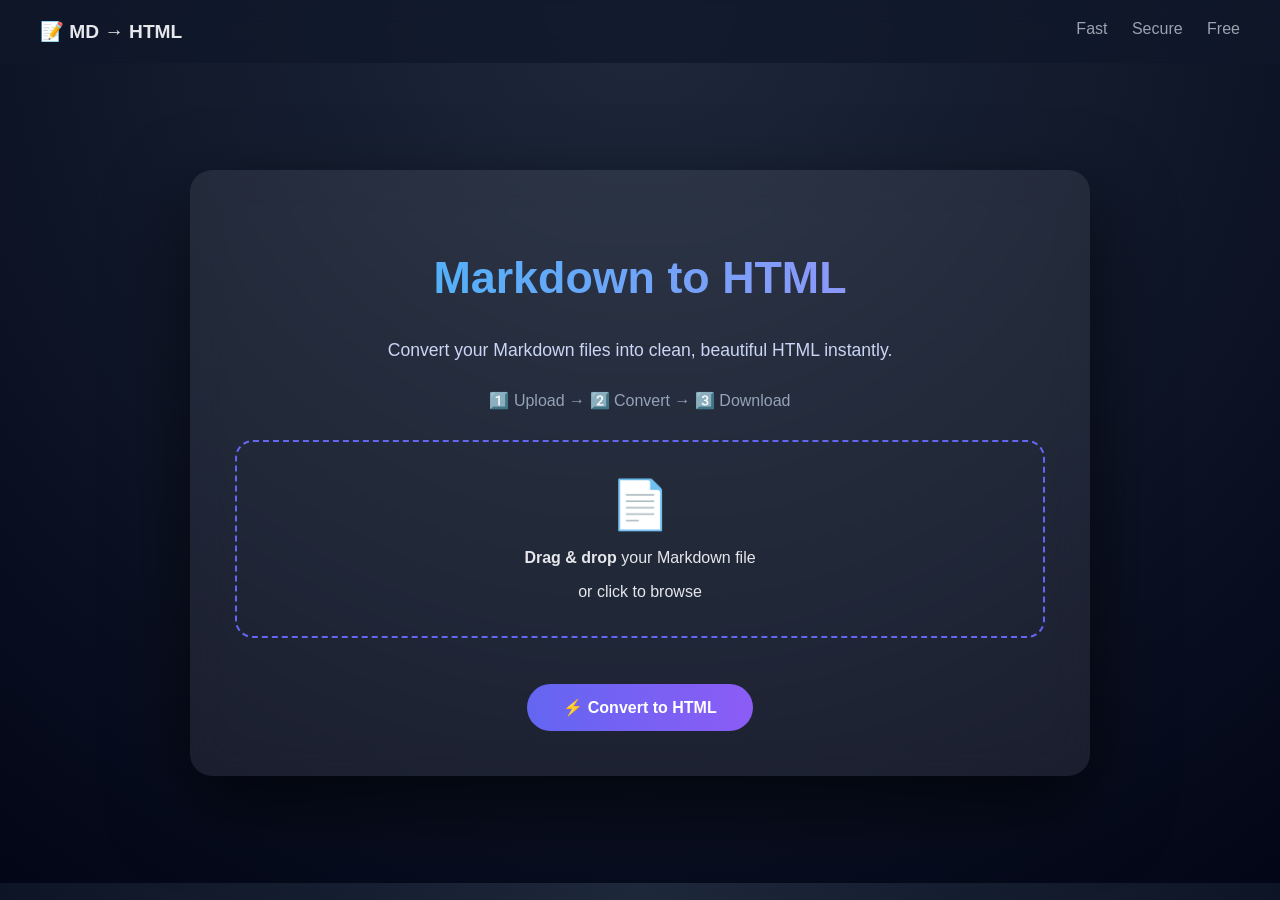
<file: templates/index.html>
<!DOCTYPE html>
<html lang="en">
<head>
    <meta charset="UTF-8">
    <title>Markdown to HTML Converter</title>
    <link rel="stylesheet" href="/static/style.css">
</head>
<body>

<nav class="navbar">
    <div class="logo">📝 MD → HTML</div>
    <div class="nav-links">
        <span>Fast</span>
        <span>Secure</span>
        <span>Free</span>
    </div>
</nav>

<section class="hero">
    <div class="glass-card">

        <h1>Markdown to HTML</h1>
        <p class="subtitle">
            Convert your Markdown files into clean, beautiful HTML instantly.
        </p>

        <div class="steps">
            <span>1️⃣ Upload</span>
            <span>→</span>
            <span>2️⃣ Convert</span>
            <span>→</span>
            <span>3️⃣ Download</span>
        </div>

        <form method="POST" enctype="multipart/form-data" id="upload-form">

            <div id="drop-zone">
                <div class="icon">📄</div>
                <p><strong>Drag & drop</strong> your Markdown file</p>
                <span>or click to browse</span>

                <input
                    type="file"
                    name="mdfile"
                    id="file-input"
                    accept=".md"
                >
            </div>

            <p id="file-name"></p>
            <p id="error-msg"></p>

            <button type="submit" class="primary-btn">
                ⚡ Convert to HTML
            </button>
        </form>

    </div>
</section>

<div id="loading-overlay">
    <div class="spinner"></div>
    <p>Converting your Markdown file…</p>
</div>

<script src="/static/script.js"></script>
</body>
</html>
</file>
<file: static/style.css>
* {
    box-sizing: border-box;
}

body {
    margin: 0;
    font-family: "Poppins", "Segoe UI", sans-serif;
    background: radial-gradient(circle at top, #1e293b, #020617);
    color: #e5e7eb;
}

/* NAVBAR */
.navbar {
    display: flex;
    justify-content: space-between;
    padding: 20px 40px;
    background: rgba(15, 23, 42, 0.75);
    backdrop-filter: blur(12px);
}

.logo {
    font-weight: 700;
    font-size: 1.2rem;
}

.nav-links span {
    margin-left: 20px;
    color: #9ca3af;
}

/* HERO */
.hero {
    min-height: calc(100vh - 80px);
    display: flex;
    align-items: center;
    justify-content: center;
    padding: 40px 20px;
}

/* GLASS CARD */
.glass-card {
    background: rgba(255,255,255,0.08);
    backdrop-filter: blur(18px);
    border-radius: 22px;
    padding: 45px;
    max-width: 900px;
    width: 100%;
    text-align: center;
    box-shadow: 0 30px 80px rgba(0,0,0,0.6);
    animation: fadeUp 0.8s ease;
}

/* TEXT */
h1 {
    font-size: 2.8rem;
    background: linear-gradient(to right, #38bdf8, #a78bfa);
    -webkit-background-clip: text;
    -webkit-text-fill-color: transparent;
}

.subtitle {
    color: #cbd5f5;
    margin: 15px 0 30px;
    font-size: 1.1rem;
}

/* STEPS */
.steps {
    margin-bottom: 30px;
    color: #94a3b8;
}

/* DROP ZONE */
#drop-zone {
    border: 2px dashed #6366f1;
    padding: 35px;
    border-radius: 18px;
    cursor: pointer;
    transition: all 0.3s ease;
}

#drop-zone.dragover {
    background: rgba(99,102,241,0.18);
    transform: scale(1.03);
}

#drop-zone .icon {
    font-size: 3rem;
    margin-bottom: 10px;
}

input[type="file"] {
    display: none;
}

/* BUTTONS */
.primary-btn {
    margin-top: 30px;
    padding: 14px 36px;
    border-radius: 999px;
    border: none;
    font-size: 1rem;
    font-weight: 600;
    cursor: pointer;
    background: linear-gradient(to right, #6366f1, #8b5cf6);
    color: white;
    transition: transform 0.2s, box-shadow 0.2s;
}

.primary-btn:hover {
    transform: translateY(-3px);
    box-shadow: 0 15px 40px rgba(99,102,241,0.4);
}

.primary-btn.success {
    background: linear-gradient(to right, #22c55e, #16a34a);
}

.secondary-btn {
    margin-left: 15px;
    background: transparent;
    border: 1px solid #94a3b8;
    color: #e5e7eb;
    padding: 12px 32px;
    border-radius: 999px;
    cursor: pointer;
}

/* OUTPUT */
.output-box {
    background: white;
    color: #020617;
    padding: 30px;
    border-radius: 16px;
    margin-top: 30px;
    max-height: 400px;
    overflow-y: auto;
    text-align: left;
}

/* STATUS */
#file-name {
    margin-top: 15px;
    color: #38bdf8;
}

#error-msg {
    color: #f87171;
}

/* LOADING */
#loading-overlay {
    position: fixed;
    top: 0;
    left: 0;
    width: 100%;
    height: 100%;
    background: rgba(2, 6, 23, 0.85);
    display: none;
    align-items: center;
    justify-content: center;
    flex-direction: column;
    z-index: 999;
}

.spinner {
    width: 50px;
    height: 50px;
    border: 5px solid #334155;
    border-top: 5px solid #6366f1;
    border-radius: 50%;
    animation: spin 1s linear infinite;
}

@keyframes spin {
    to { transform: rotate(360deg); }
}

@keyframes fadeUp {
    from {
        opacity: 0;
        transform: translateY(20px);
    }
    to {
        opacity: 1;
        transform: translateY(0);
    }
}

/* RESPONSIVE */
@media (max-width: 600px) {
    h1 {
        font-size: 2rem;
    }
}
</file>
